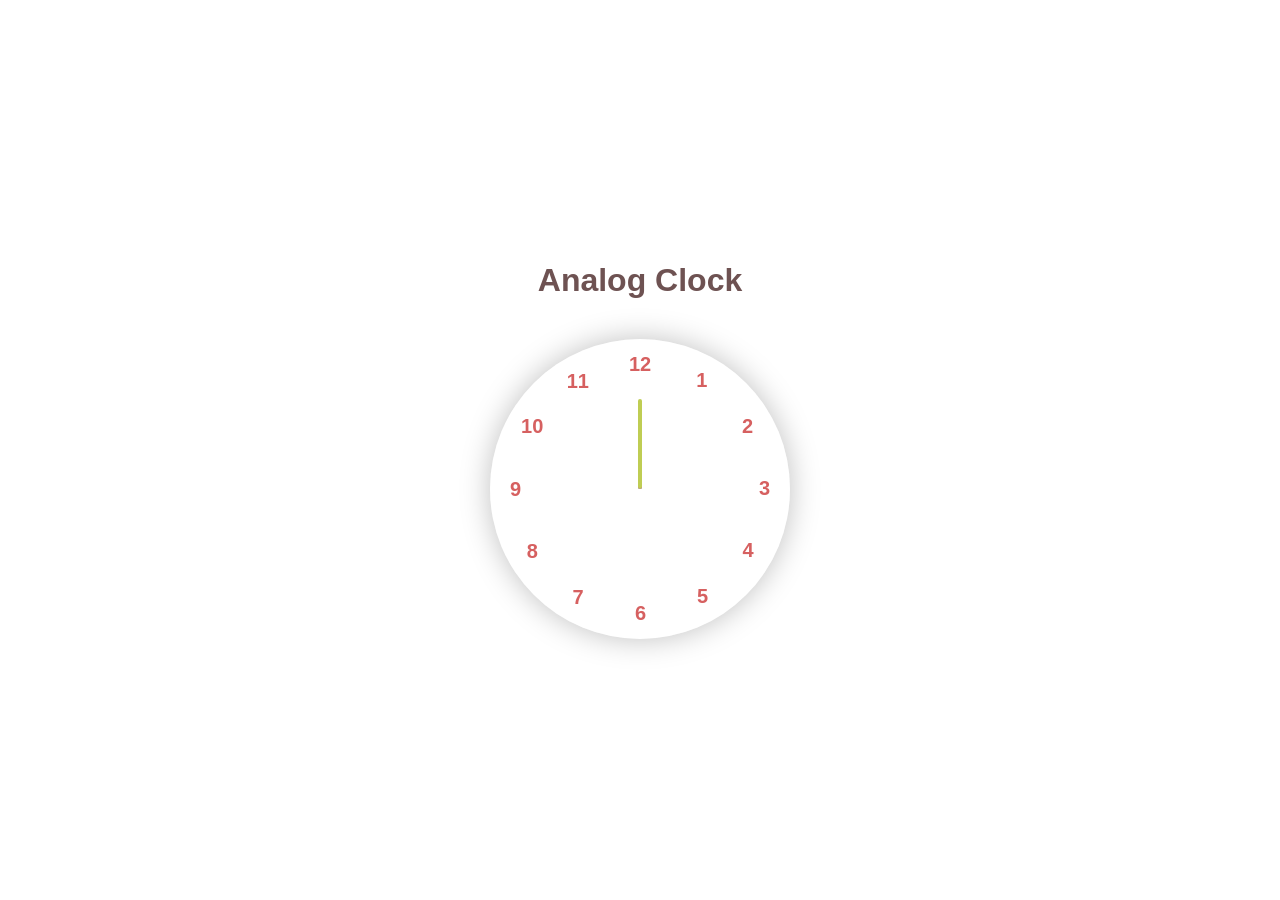
<file: Index.html>
<!DOCTYPE html>
<html lang="en">
<head>
    <meta charset="UTF-8">
    <meta http-equiv="X-UA-Compatible" content="IE=edge">
    <meta name="viewport" content="width=device-width, initial-scale=1.0">
   <link rel="stylesheet" href="analog.css">
    <title>Analog Clock</title>
    
</head>

<body>
    

    
    <div class="container">
        <h1 class="head">Analog Clock</h1>
        
        <div class="clock">
            <div style="--clr:rgb(0, 255, 145); --h:65px " id = "hour" class="hand"><i></i></div>
            <div style="--clr:rgb(255, 0, 217);--h:80px" id = "min" class="hand"><i></i></div>
            <div style="--clr:rgb(191, 205, 83);--h:90px" id = "sec" class="hand"><i></i></div>
            <span style="--i:1;"><b>1</b></span>
            <span style="--i:2;"><b>2</b></span>
            <span style="--i:3;"><b>3</b></span>
            <span style="--i:4;"><b>4</b></span>
            <span style="--i:5;"><b>5</b></span>
            <span style="--i:6;"><b>6</b></span>
            <span style="--i:7;"><b>7</b></span>
            <span style="--i:8;"><b>8</b></span>
            <span style="--i:9;"><b>9</b></span>
            <span style="--i:10;"><b>10</b></span>
            <span style="--i:11;"><b>11</b></span>
            <span style="--i:12;"><b>12</b></span>
            
            
        </div>
    </div>
   
    <script src="analog.js"></script>
    
</body>
</html>
</file>
<file: analog.css>
*{
    margin: 0;
    padding: 0;
    box-sizing: border-box;
    font-family: sans-serif;
    
}

.container{
   
    display: flex;
    justify-content: center;
    align-items: center;
    min-height: 100vh;
    background-color: white;
    flex-direction: column;
    
}
.head{
    color: rgb(110, 82, 82);
}
.clock{
    margin-top: 40px;
    position:relative ;
    width: 300px;
    height: 300px;
    border-radius: 50%;
    background-color: rgba(255,255,255,0.1);
    box-shadow: 0px 0px 30px rgba(0, 0, 0, 0.25);
    border:2px solid rgba(255,255,255,0.25) ;
    display: flex;
    justify-content: center;
    align-items: center;
    color: rgb(214, 96, 96);
}
.clock span{
    position: absolute;
    transform: rotate(calc(30deg * var(--i)));
    inset: 12px;
    text-align: center;
}
.clock span b{
    transform: rotate(calc(-30deg * var(--i)));
    display: inline-block;
    font-size: 20px;
}
.clock::before{
    content: '';
    position: absolute;
    width: 8px;
    height: 8px;
    border-radius: 50%;
    background-color: white;
   

}
.hand{
    position: absolute;
    display: flex;
    justify-content: center;
    align-items: flex-end;
}
.hand i{
    position: absolute;
    background-color: var(--clr);
    width: 4px;
    height: var(--h);
    border-radius: 8px;
}
</file>
